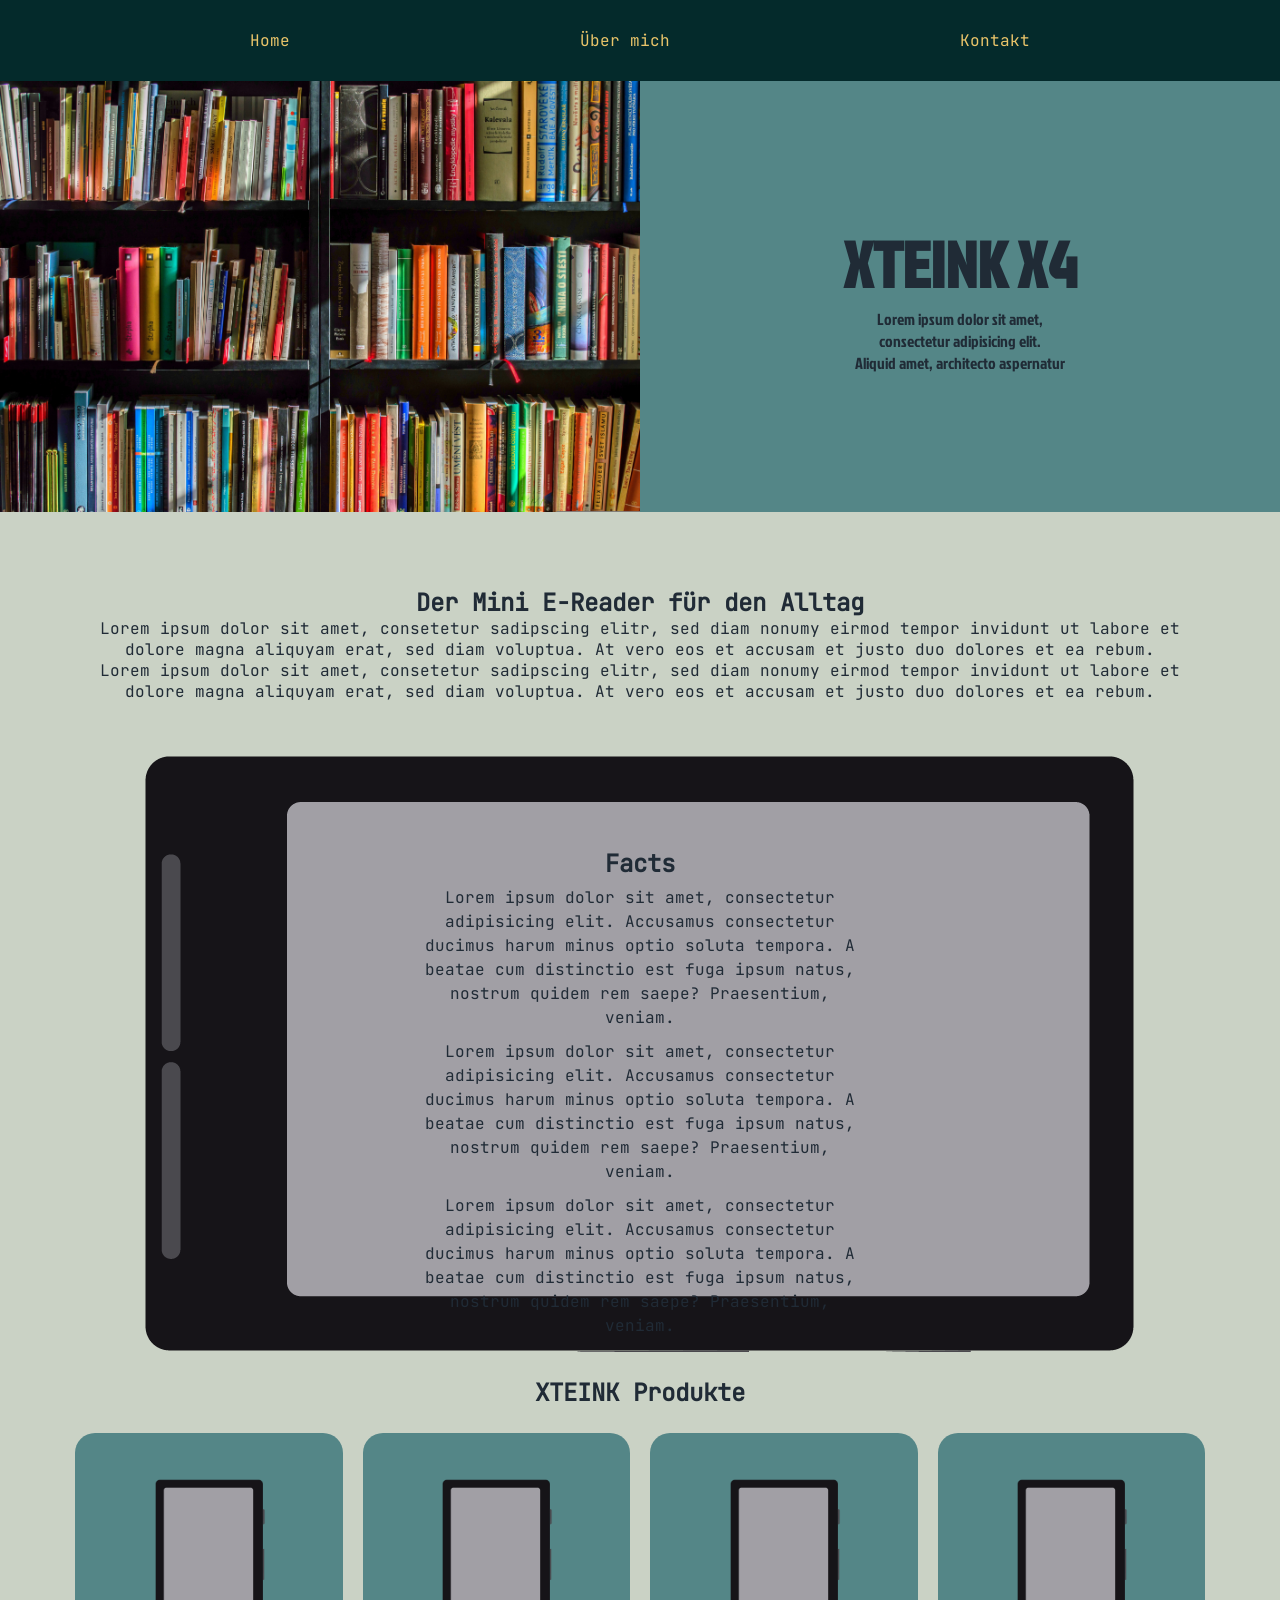
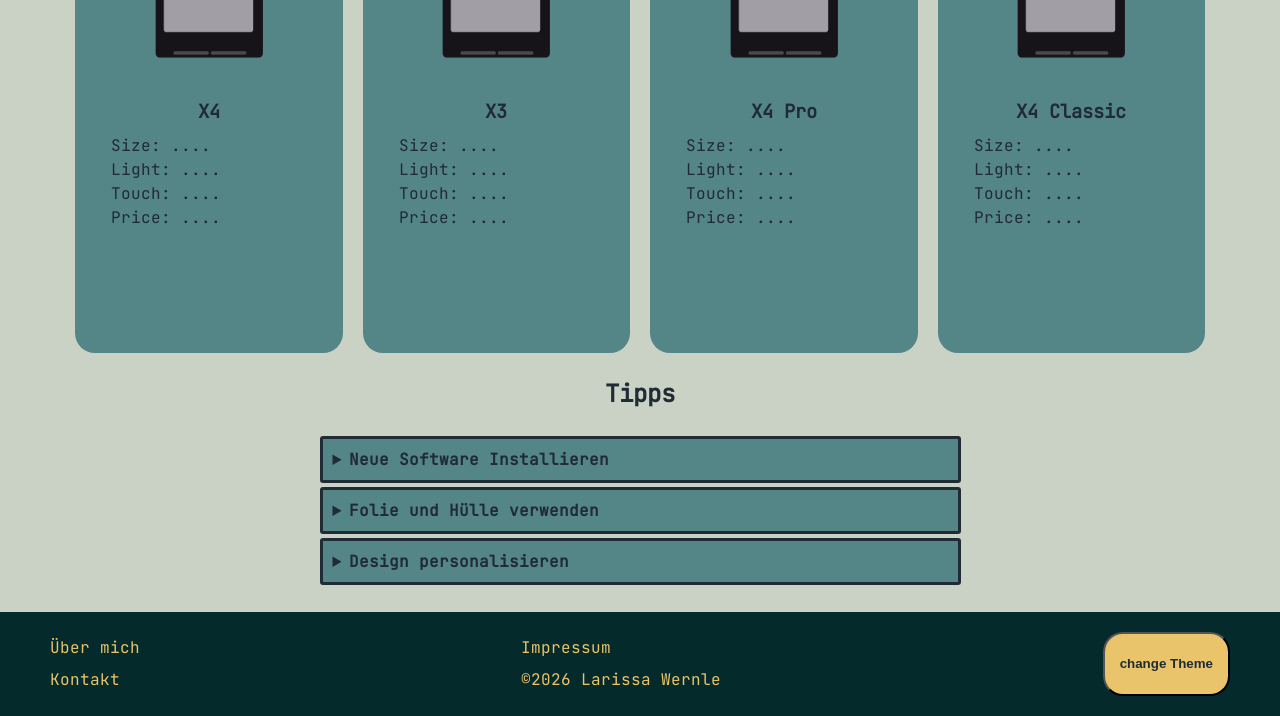
<file: index.html>
<!doctype html>
<html lang="de">
<head>
    <meta charset="UTF-8">
    <meta name="viewport"
          content="width=device-width, user-scalable=no, initial-scale=1.0, maximum-scale=1.0, minimum-scale=1.0">
    <meta http-equiv="X-UA-Compatible" content="ie=edge">
    <link rel="stylesheet" href="css/style.css">
    <title>XTEINK X4</title>
</head>
<body data-theme="light">
    <header>
        <nav>
            <ul>
                <li>
                    <a href="index.html">Home</a>
                </li>
                <li>
                    <a href="about-me.html">Über mich</a>
                </li>
                <li>
                    <a href="contact.html">Kontakt</a>
                </li>
            </ul>
        </nav>
     <section>
            <div class="picture">
                <img src="img/hero.jpg" alt="Hero Bild">
            </div>

            <div class="title">
                <h1>XTEINK X4</h1>

                <p>
                    Lorem ipsum dolor sit amet, <br>consectetur adipisicing elit. <br>Aliquid amet, architecto aspernatur
                </p>

            </div>

     </section>
    </header>

    <main>
        <!--Einleitungstext-->
        <section class="introduction">
            <h2>Der Mini E-Reader für den Alltag</h2>
            <p>
                Lorem ipsum dolor sit amet, consetetur sadipscing elitr, sed diam nonumy eirmod tempor invidunt ut labore et dolore magna aliquyam erat, sed diam voluptua. At vero eos et accusam et justo duo dolores et ea rebum.
                <br>
                Lorem ipsum dolor sit amet, consetetur sadipscing elitr, sed diam nonumy eirmod tempor invidunt ut labore et dolore magna aliquyam erat, sed diam voluptua. At vero eos et accusam et justo duo dolores et ea rebum.
                <br>
            </p>
        </section>
        <!--Text in E-Reader Bild (Fakten)-->
        <section class="e-reader">
            <div>
                <h2>Facts</h2>
                <p>Lorem ipsum dolor sit amet, consectetur adipisicing elit. Accusamus consectetur ducimus harum minus optio soluta tempora. A beatae cum distinctio est fuga ipsum natus, nostrum quidem rem saepe? Praesentium, veniam.</p>
                <p>Lorem ipsum dolor sit amet, consectetur adipisicing elit. Accusamus consectetur ducimus harum minus optio soluta tempora. A beatae cum distinctio est fuga ipsum natus, nostrum quidem rem saepe? Praesentium, veniam.</p>
                <p>Lorem ipsum dolor sit amet, consectetur adipisicing elit. Accusamus consectetur ducimus harum minus optio soluta tempora. A beatae cum distinctio est fuga ipsum natus, nostrum quidem rem saepe? Praesentium, veniam.</p>
            </div>
        </section>
        <!--Produkte von XTEINK Aufgezeigt-->
        <section class="products">
            <h2>XTEINK Produkte</h2>
            <div class="list-of-products">
                <article>
                    <img src="img/Illus_hoch.png" alt="">

                        <h3>X4</h3>
                        <p>
                            Size: ....
                            <br>
                            Light: ....
                            <br>
                            Touch: ....
                            <br>
                            Price: ....
                        </p>

                </article>
                <article>
                    <img src="img/Illus_hoch.png" alt="">

                        <h3>X3</h3>
                        <p>
                            Size: ....
                            <br>
                            Light: ....
                            <br>
                            Touch: ....
                            <br>
                            Price: ....
                        </p>

                </article>
                <article>
                    <img src="img/Illus_hoch.png" alt="">

                        <h3>X4 Pro</h3>
                        <p>
                            Size: ....
                            <br>
                            Light: ....
                            <br>
                            Touch: ....
                            <br>
                            Price: ....
                        </p>

                </article>
                <article>
                    <img src="img/Illus_hoch.png" alt="">

                        <h3>X4 Classic</h3>
                        <p>
                            Size: ....
                            <br>
                            Light: ....
                            <br>
                            Touch: ....
                            <br>
                            Price: ....
                        </p>

                </article>
            </div>
        </section>

        <!--Akkordeon mit Tipps-->
        <section class="tips">
            <h2>Tipps</h2>
            <details>
                <summary>
                    Neue Software Installieren
                </summary>
                <p>Lorem ipsum dolor sit amet, consectetur adipisicing elit. Accusamus dolor dolorem est maxime minima nam similique veniam. Aliquid beatae distinctio dolor eligendi hic laborum, laudantium minus praesentium soluta, suscipit vitae!</p>
                <p>Lorem ipsum dolor sit amet, consectetur adipisicing elit. Accusamus dolor dolorem est maxime minima nam similique veniam. Aliquid beatae distinctio dolor eligendi hic laborum, laudantium minus praesentium soluta, suscipit vitae!</p>
            </details>
            <details>
                <summary>
                    Folie und Hülle verwenden
                </summary>
                <p>Lorem ipsum dolor sit amet, consectetur adipisicing elit. Ad adipisci amet aspernatur assumenda corporis, dolorem labore laboriosam mollitia nobis odio, officia optio provident sunt tempore ut voluptate voluptatem voluptates voluptatum!</p>
                <p>Lorem ipsum dolor sit amet, consectetur adipisicing elit. Ad adipisci amet aspernatur assumenda corporis, dolorem labore laboriosam mollitia nobis odio, officia optio provident sunt tempore ut voluptate voluptatem voluptates voluptatum!</p>
            </details>
            <details>
                <summary>
                    Design personalisieren
                </summary>
                <p>Lorem ipsum dolor sit amet, consectetur adipisicing elit. Assumenda consequuntur dolore eligendi fugit ipsum laudantium maiores natus nisi non veritatis. Aliquid blanditiis debitis earum error et ipsum molestias possimus voluptatum?</p>
                <p>Lorem ipsum dolor sit amet, consectetur adipisicing elit. Assumenda consequuntur dolore eligendi fugit ipsum laudantium maiores natus nisi non veritatis. Aliquid blanditiis debitis earum error et ipsum molestias possimus voluptatum?</p>
            </details>
        </section>
    </main>

    <footer>
        <div>
            <a href="about-me.html">Über mich</a>
            <a href="contact.html">Kontakt</a>
        </div>
        <div>
            <a href="impressum.html">Impressum</a>
            <p>©2026 Larissa Wernle</p>
        </div>
        <button id="toggle-theme">
            change Theme
        </button>
    </footer>
    <script src="js/theme-toggle.js"></script>
</body>
</html>
</file>
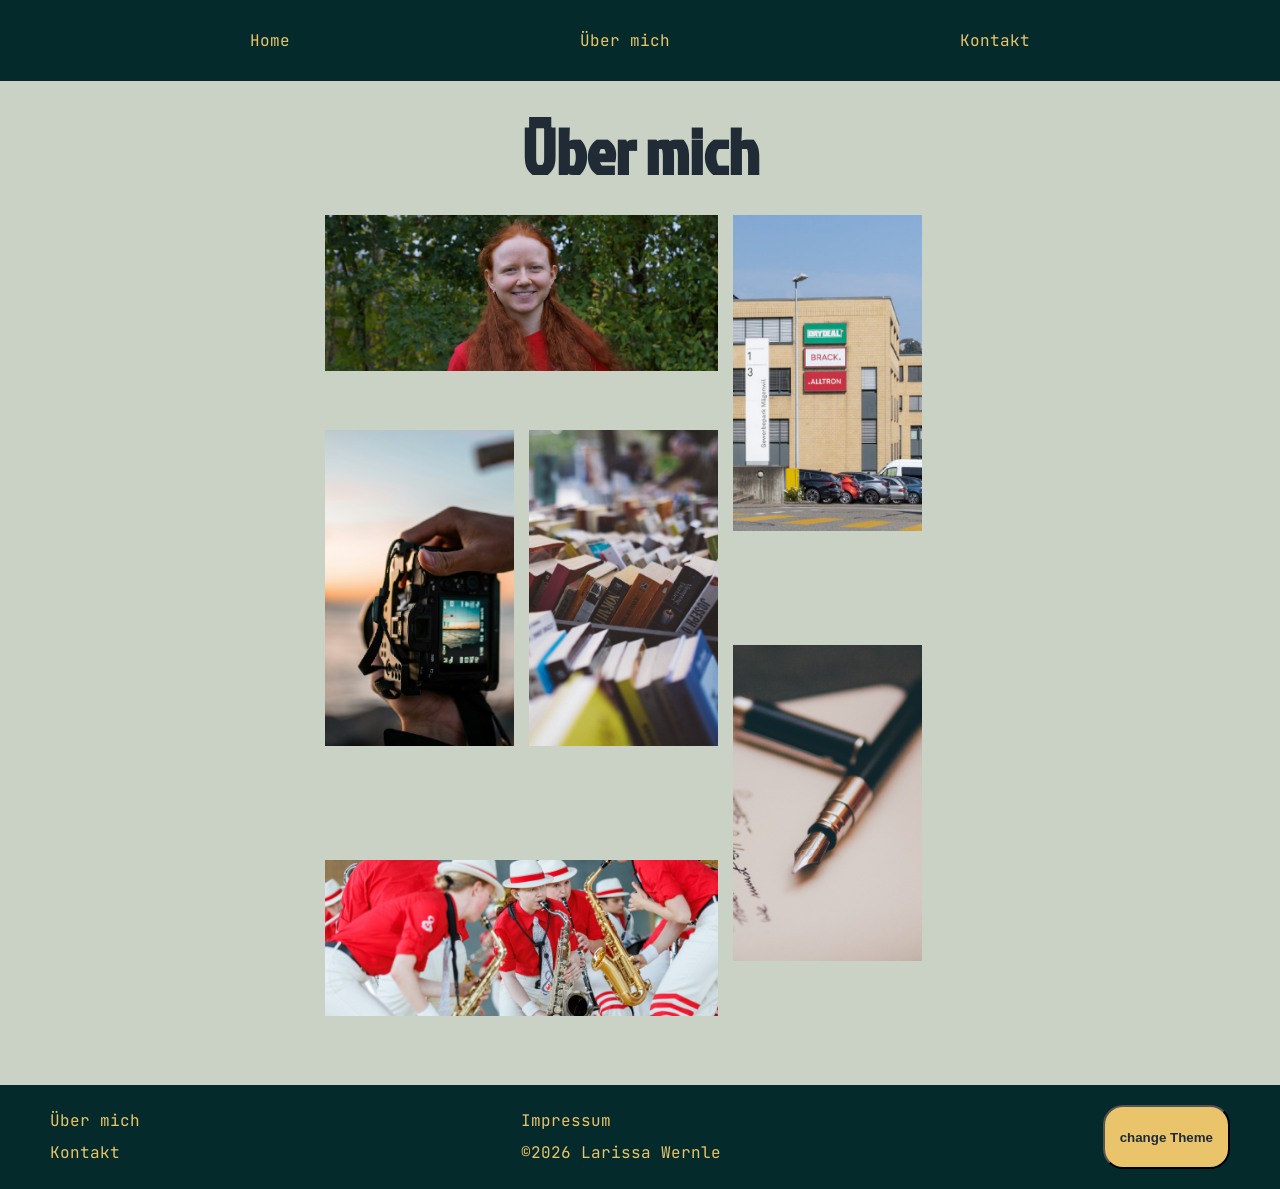
<file: about-me.html>
<!doctype html>
<html lang=de>
<head>
    <meta charset="UTF-8">
    <meta name="viewport"
          content="width=device-width, user-scalable=no, initial-scale=1.0, maximum-scale=1.0, minimum-scale=1.0">
    <meta http-equiv="X-UA-Compatible" content="ie=edge">
    <link rel="stylesheet" href="css/style.css">
    <title>Über mich</title>
</head>
<body>
    <header>
        <nav>
            <ul>
                <li>
                    <a href="index.html">Home</a>
                </li>
                <li>
                    <a href="about-me.html">Über mich</a>
                </li>
                <li>
                    <a href="contact.html">Kontakt</a>
                </li>
            </ul>
        </nav>
    </header>

    <main>
        <h1 class="title-about-me">Über mich</h1>

        <section class="grid-about-me">
            <div class="div1">
                <h3>Ich heisse Larissa Wernle <br> und komme aus dem Aargau</h3>
            </div>
            <div class="div2">
                <h3>Mein Job ist "Content Manager" bei der Eigenmarke von brack.</h3>
            </div>
            <div class="div3">
                <h3>Meine Lieblingsgenre zum lesen sind Fantasy und Krimi</h3>
            </div>
            <div class="div4">
                <h3>Ich habe auf Reisen immer meine Kamera dabei.</h3>
            </div>
            <div class="div5" >
                <a href="contact.html">Kontakt-Formular</a>
            </div>
            <div class="div6">
                <h3>Ich spiele Tenorsaxophon in der MG Remigen, Stageband und showband.CH</h3>
            </div>
        </section>
    </main>
    <footer>
        <div>
            <a href="about-me.html">Über mich</a>
            <a href="contact.html">Kontakt</a>
        </div>
        <div>
            <a href="impressum.html">Impressum</a>
            <p>©2026 Larissa Wernle</p>
        </div>
        <button id="toggle-theme">
            change Theme
        </button>
    </footer>
    <script src="js/theme-toggle.js"></script>
</body>
</html>
</file>
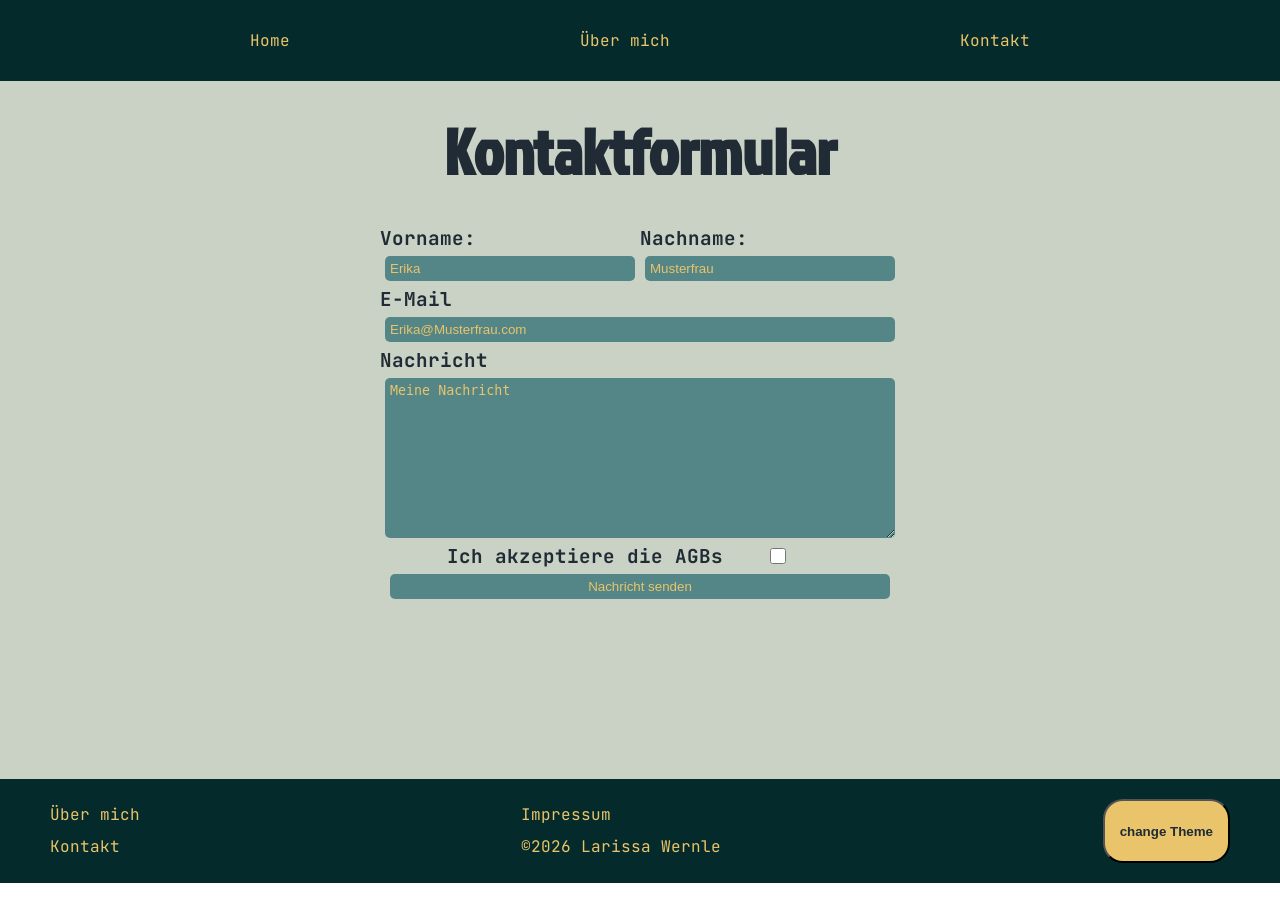
<file: contact.html>
<!doctype html>
<html lang=de>
<head>
    <meta charset="UTF-8">
    <meta name="viewport"
          content="width=device-width, user-scalable=no, initial-scale=1.0, maximum-scale=1.0, minimum-scale=1.0">
    <meta http-equiv="X-UA-Compatible" content="ie=edge">
    <link rel="stylesheet" href="css/style.css">
    <title>Kontakt</title>
</head>
<body>

    <header>
        <nav>
            <ul>
                <li>
                    <a href="index.html">Home</a>
                </li>
                <li>
                    <a href="about-me.html">Über mich</a>
                </li>
                <li>
                    <a href="contact.html">Kontakt</a>
                </li>
            </ul>
        </nav>
    </header>

    <main>
        <h1 class="contact">Kontaktformular</h1>
        <form action="">
            <div class="form-name-surname">
                <div class="form-name">
                    <label for="name">Vorname:</label>
                    <input type="text" name="name" id="name" required placeholder="Erika">
                </div>
                <div class="form-surname">
                    <label for="nachname">Nachname:</label>
                    <input type="text" name="nachname" id="nachname" required placeholder="Musterfrau">
                </div>
            </div>
            <div class="form-email">
                <label for="email">E-Mail</label>
                <input type="email" name="email" id="email" required placeholder="Erika@Musterfrau.com">
            </div>
            <div class="form-textfeld">
                <label for="textfeld">Nachricht</label>
                <textarea name="textfeld" id="textfeld" cols="30" rows="10" required placeholder="Meine Nachricht"></textarea>
            </div>
            <div class="form-agb">
                <label for="agb">Ich akzeptiere die AGBs</label>
                <input type="checkbox" name="agb" id="agb" required>
            </div>




            <input type="submit" value="Nachricht senden">

        </form>
    </main>
    <footer>
        <div>
            <a href="about-me.html">Über mich</a>
            <a href="contact.html">Kontakt</a>
        </div>
        <div>
            <a href="impressum.html">Impressum</a>
            <p>©2026 Larissa Wernle</p>
        </div>
        <button id="toggle-theme">
            change Theme
        </button>
    </footer>
    <script src="js/theme-toggle.js"></script>

</body>
</html>
</file>
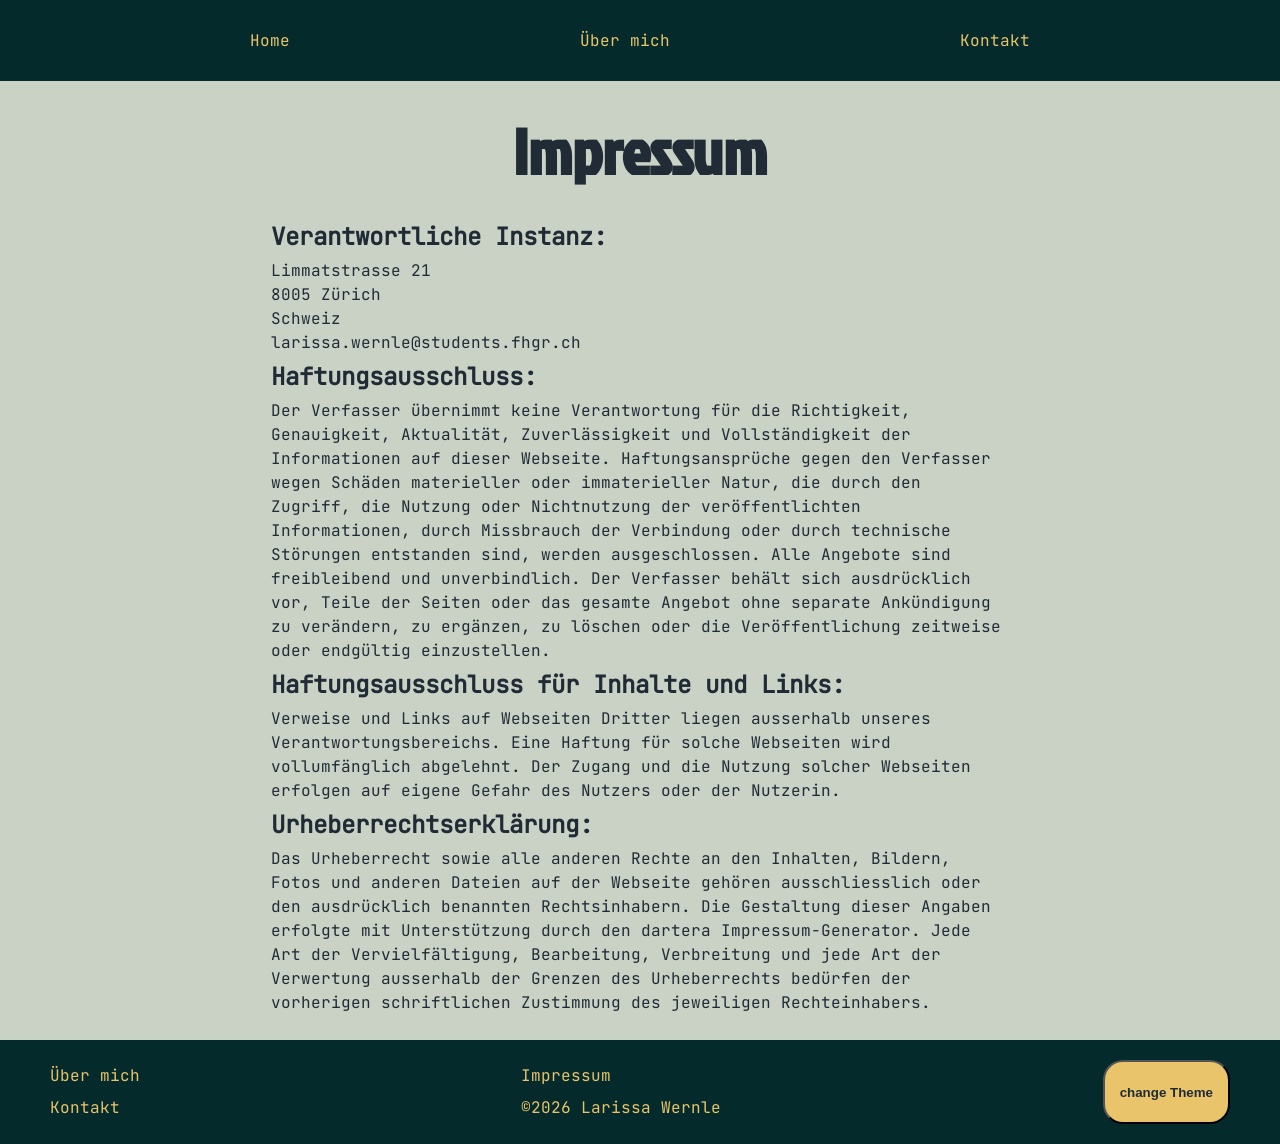
<file: impressum.html>
<!doctype html>
<html lang=de>
<head>
    <meta charset="UTF-8">
    <meta name="viewport"
          content="width=device-width, user-scalable=no, initial-scale=1.0, maximum-scale=1.0, minimum-scale=1.0">
    <meta http-equiv="X-UA-Compatible" content="ie=edge">
    <link rel="stylesheet" href="css/style.css">
    <title>Kontakt</title>
</head>
<body>
    <header>
        <nav>
            <ul>
                <li>
                    <a href="index.html">Home</a>
                </li>
                <li>
                    <a href="about-me.html">Über mich</a>
                </li>
                <li>
                    <a href="contact.html">Kontakt</a>
                </li>
            </ul>
        </nav>
    </header>

    <main>
        <section class="impressum">
            <h1 class="contact">Impressum</h1>
            <h2>Verantwortliche Instanz:</h2>
            <p>Limmatstrasse 21 <br>
                8005 Zürich <br>
                Schweiz <br>

                larissa.wernle@students.fhgr.ch</p>
            <h2>Haftungsausschluss:</h2>
            <p>
                Der Verfasser übernimmt keine Verantwortung für die Richtigkeit, Genauigkeit, Aktualität, Zuverlässigkeit und Vollständigkeit der Informationen auf dieser Webseite. Haftungsansprüche gegen den Verfasser wegen Schäden materieller oder immaterieller Natur, die durch den Zugriff, die Nutzung oder Nichtnutzung der veröffentlichten Informationen, durch Missbrauch der Verbindung oder durch technische Störungen entstanden sind, werden ausgeschlossen. Alle Angebote sind freibleibend und unverbindlich. Der Verfasser behält sich ausdrücklich vor, Teile der Seiten oder das gesamte Angebot ohne separate Ankündigung zu verändern, zu ergänzen, zu löschen oder die Veröffentlichung zeitweise oder endgültig einzustellen.
            </p>
            <h2>Haftungsausschluss für Inhalte und Links:</h2>
            <p>Verweise und Links auf Webseiten Dritter liegen ausserhalb unseres Verantwortungsbereichs. Eine Haftung für solche Webseiten wird vollumfänglich abgelehnt. Der Zugang und die Nutzung solcher Webseiten erfolgen auf eigene Gefahr des Nutzers oder der Nutzerin.</p>
            <h2>Urheberrechtserklärung:
            </h2>
            <p>Das Urheberrecht sowie alle anderen Rechte an den Inhalten, Bildern, Fotos und anderen Dateien auf der Webseite gehören ausschliesslich oder den ausdrücklich benannten Rechtsinhabern. Die Gestaltung dieser Angaben erfolgte mit Unterstützung durch den dartera Impressum-Generator. Jede Art der Vervielfältigung, Bearbeitung, Verbreitung und jede Art der Verwertung ausserhalb der Grenzen des Urheberrechts bedürfen der vorherigen schriftlichen Zustimmung des jeweiligen Rechteinhabers.
            </p>
        </section>
    </main>
    <footer>
        <div>
            <a href="about-me.html">Über mich</a>
            <a href="contact.html">Kontakt</a>
        </div>
        <div>
            <a href="impressum.html">Impressum</a>
            <p>©2026 Larissa Wernle</p>
        </div>
        <button id="toggle-theme">
            change Theme
        </button>
    </footer>
    <script src="js/theme-toggle.js"></script>

</body>
</html>
</file>
<file: css/style.css>
@font-face {
    font-family: "JetBrainsMono Bold";
    src: url("../fonts/JetBrainsMono-Bold.woff2");
}
@font-face {
    font-family: "JetBrainsMono Italic";
    src: url("../fonts/JetBrainsMono-Italic.woff2");
}
@font-face {
    font-family: "JetBrainsMono Regular";
    src: url("../fonts/JetBrainsMono-Regular.woff2");
}
@font-face {
    font-family: "Jockey One";
    src: url("../fonts/JockeyOne-Regular.woff2");
}


:root {
    --color-primary: #042A2B;
    --background-light: #CAD2C5;
    --background-dark: #548687;
    --text-light: #3F5C78;
    --text-dark: #202B36;
    --primary-contrast: #E9C46A;
}

[data-theme="dark"] {
    --color-primary: #042A2B;
    --background-light: #548687;
    --background-dark: #3F5C78;
    --text-light: #CAD2C5;
    --text-dark: #202B36;
    --primary-contrast: #E9C46A;
}


* {
    margin: 0;
    padding: 0;
}
Body{
    font-family: "JetBrainsMono Regular", sans-serif;
    max-width: 100%;

    color: var(--text-dark);


}

header {

    /*Seitennavigation*/
    background-color: var(--color-primary);
    ul{
        padding: 30px 250px;
        display:flex;
        flex-direction: row;
        justify-content: space-between;
        align-items: flex-end;

        li {
            list-style: none;

            a{
                color: var(--primary-contrast);
                text-decoration: none;

            }
        }
    }
    /*Headerbild und Titel von Seite "Home"*/
    section{
        display: grid;
        place-items: center;
        grid-template-columns: 1fr 1fr;
        height: 50%;
        background-color: var(--background-dark);
            .picture{
                width: 100%;
                height: 100%;
                overflow: hidden;
                img{
                    width: 100%;
                    height: 100%;
                    object-fit: cover;
                }
            }
            .title{
                display: flex;
                flex-direction: column;
                justify-content: center;
                text-align: center;
                color: var(--text-dark);
                font-family: "Jockey One", sans-serif;
                h1{
                    font-size: 4rem;
                }
            }
    }

}

main {
    background-color: var(--background-light);
    text-align: center;
    padding: 25px;

    /*Home*/
    /*Einleitungstext*/
    .introduction{
        padding: 50px;
    }
    /*Text auf E-reader (Fakten)*/
    .e-reader{
        height: 600px;
        background-image: url("../img/Illus_queer.png");
        background-repeat: no-repeat;
        background-position: center;

        div  {
            display: flex;
            flex-direction: column;
            justify-content: center;
            text-align: center;
            padding: 100px 400px;
            line-height: 1.5rem;
            p{
                padding-top: 10px;
            }
        }

    }
    /*Zwischentitel*/
    .products h2{
        padding: 25px;
    }
    /*Vorstellung der XTEINK Produkte*/
    .list-of-products {
        display: flex;
        flex-direction: row;
        justify-content: center;
        gap: 20px;
        margin: 0 50px;

        article{
            background-color: var(--background-dark);
            padding: 10px;
            border-radius: 20px;
            height: 500px;
            width: 300px;

            img{
                padding: 30px 0;
                width: 50%;
            }

            p {
                padding: 10px 26px ;
                text-align: start;
                line-height: 1.5rem;
            }
        }
    }
    /*Akkordeon mit Tipps*/
    .tips{
        width: 100%;
        display: flex;
        flex-direction: column;
        align-items: center;
        h2 {
            padding: 25px;
        }
        details{
            text-align: start;
            padding: 10px;
            width: 50%;
            margin: 2px;
            background-color: var(--background-dark);

            border-style: solid;
            border-width: 3px;
            border-radius: 3px;

            summary{
                font-size: 1rem;
                font-weight: bold;
            }
            p{
                padding-top: 5px;
                line-height: 1.5rem;

            }
        }
    }


    /*About me*/
    .title-about-me{
        font-family: "Jockey One", sans-serif;
        font-size: 4rem;
    }
    .grid-about-me{
        padding-top: 20px;
        margin: 0 300px ;
        display: grid;
        grid-template-columns: repeat(3, 30%);
        grid-template-rows: repeat(4, 200px);
        gap: 15px;
        }
        .div1 {
            grid-column: 1 / span 2;
            background-image: url("../img/about_me/01.png");
            background-repeat: no-repeat;
            background-position: top;
            background-size: 100%;
            }
        .div2 {
            grid-row: 1 / span 2;
            grid-column-start: 3;


            background-image: url("../img/about_me/02.png");
            background-repeat: no-repeat;
            background-position: top;
            background-size: 100%;
        }
        .div3 {
            grid-row: 2 / span 2;
            grid-column-start: 2;
            grid-row-start: 2;


            background-image: url("../img/about_me/03.png");
            background-repeat: no-repeat;
            background-position: top;
            background-size: 100%;
        }
        .div4 {
            grid-row: 2 / span 2;
            grid-column-start: 1;
            grid-row-start: 2;

            background-image: url("../img/about_me/04.png");
            background-repeat: no-repeat;
            background-position: top;
            background-size: 100%;

        }
        .div5 {
            grid-row: 3 / span 2;
            grid-column-start: 3;
            grid-row-start: 3;
            background-image: url("../img/about_me/05.png");
            background-repeat: no-repeat;
            background-position: top;
            background-size: 100%;
        }
        .div6 {
            grid-column: 1 / span 2;
            grid-row-start: 4;
            background-image: url("../img/about_me/06.png");
            background-repeat: no-repeat;
            background-position: top;
            background-size: 100%;
        }

    /*About me Hover effekt*/
    .div1:hover, .div2:hover, .div3:hover, .div4:hover, .div5:hover, .div6:hover{
        box-shadow: inset 0 0 0 2000px rgba(84, 134, 135, 0.7);
        display: flex;
        flex-direction: column;
        justify-content: center;
        text-align: start;
    }
    .div1:hover h3, .div2:hover h3, .div3:hover h3, .div4:hover h3, .div5:hover a, .div6:hover h3  {
        display: flex;
    }
    .grid-about-me h3, .grid-about-me a{
        display: none;
        padding: 50px;
        color: var(--text-dark);
        font-size: 1.5rem;
        text-decoration: none;
        font-weight: bold;

        }

    /*Kontakt*/
    .contact{
        margin-bottom: 30px;
        font-family: "Jockey One", sans-serif;
        font-size: 4rem;
    }
    form{
        font-family: JetBrainsMono Bold, sans-serif;
        font-size: 1.2rem;
        display:flex;
        flex-direction: column;
        justify-content: center;
        align-items: center;
        margin-bottom: 150px;

        label{
            align-self: flex-start;
        }
        .form-name-surname{
            display: flex;
            flex-direction: row;
            justify-content: center;

            input{
                width: 240px;
            }
        }
        .form-name, .form-surname, .form-email, .form-textfeld{
            display: flex;
            flex-direction: column;
        }
        .form-agb{
            display: flex;
            flex-direction: row;

            input{
                width: 100px;
            }
        }


        input, textarea{
            padding: 5px;
            margin: 5px;
            width: 500px;
            border-radius: 5px;
            border-style: none;
            border-width: 3px;
            background-color: var(--background-dark);
            color: var(--primary-contrast);
        }

    }
    ::placeholder {
        color: var(--primary-contrast);
    }

    /*Impressum*/
    .impressum{

        h2, p {
            text-align: start;
            padding:0 20%;
            line-height: 1.5rem;
        }

        h2{
            margin: 10px 0;
        }
    }
}



/*Footer*/
footer{

    background-color: var(--color-primary);
    display: flex;
    flex-direction: row;
    justify-content: space-between;
    padding: 20px 50px;
    gap: 10px;

    /*Text design, anordnung und ausrichtung*/
    div{
        display: flex;
        flex-direction: column;
        a, p {
            color: var(--primary-contrast);
            text-decoration: none;
            line-height: 2rem;
        }
    }
    button{
        background-color: var(--primary-contrast);
        color: var(--text-dark);
        border-radius: 20px;
        padding: 0 15px ;
        font-weight: bold;
    }
}
</file>
